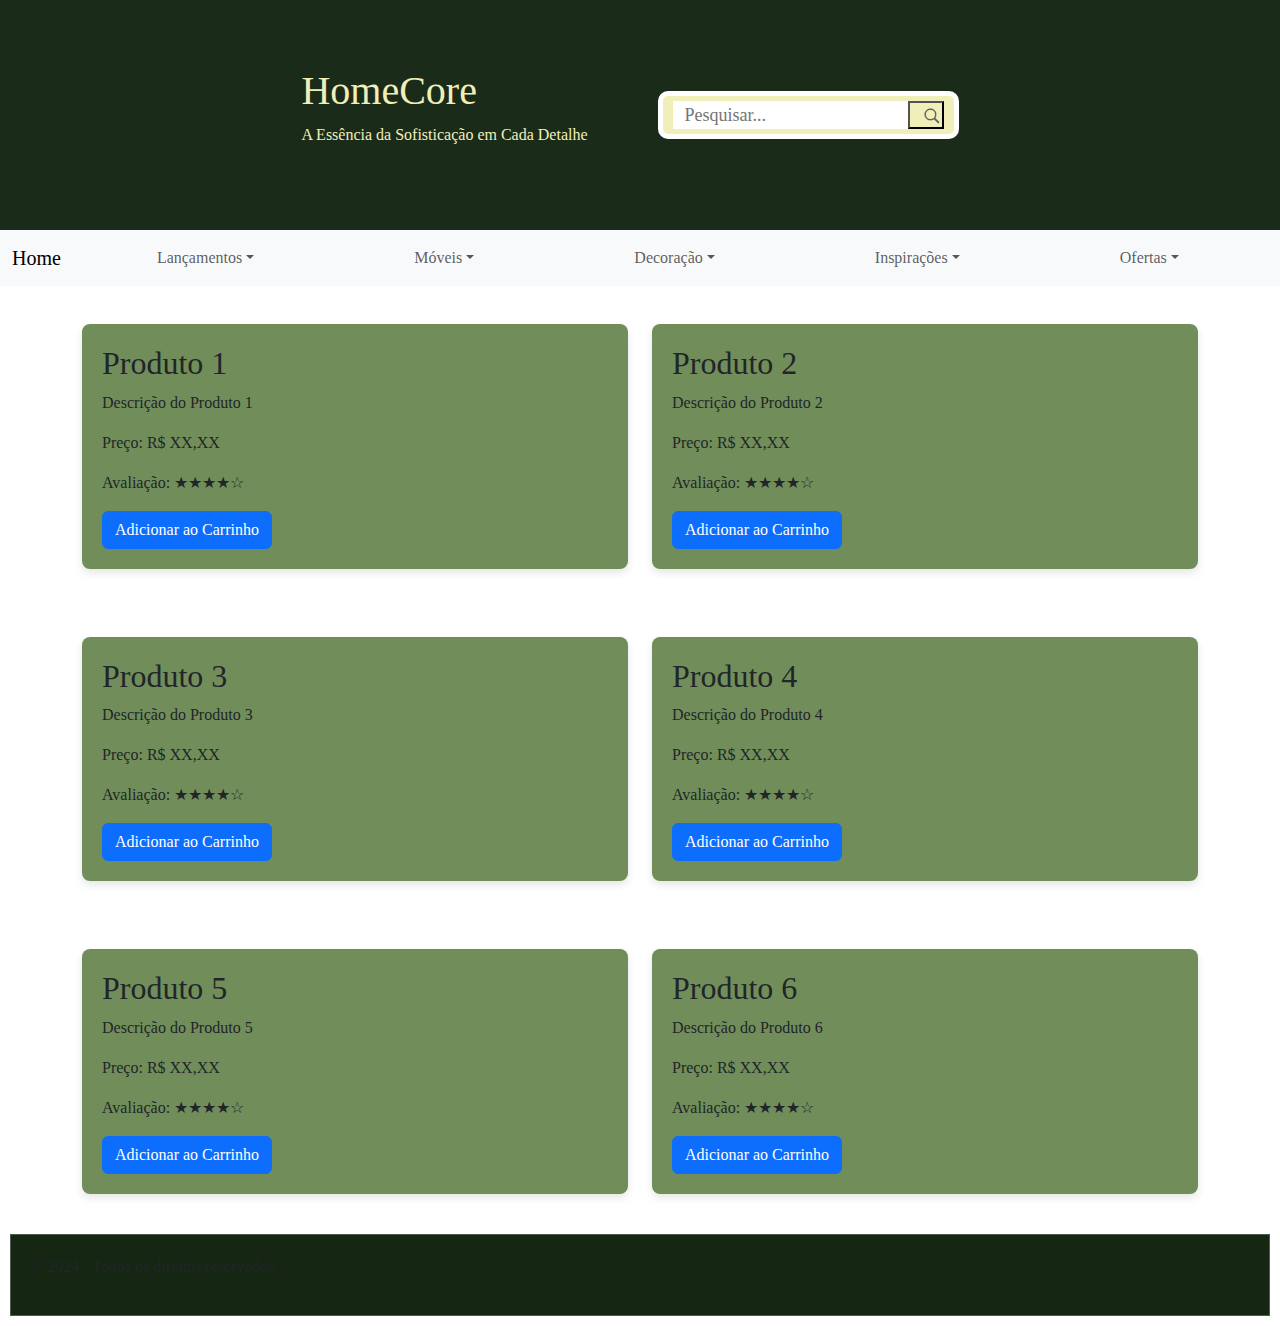
<file: pagprod.html>
<!DOCTYPE html>
<html lang="en">
<head>
    <meta charset="UTF-8">
    <meta name="viewport" content="width=device-width, initial-scale=1.0">
    <link href="https://cdn.jsdelivr.net/npm/bootstrap@5.3.3/dist/css/bootstrap.min.css" rel="stylesheet" integrity="sha384-QWTKZyjpPEjISv5WaRU9OFeRpok6YctnYmDr5pNlyT2bRjXh0JMhjY6hW+ALEwIH" crossorigin="anonymous">
    <script src="https://cdn.jsdelivr.net/npm/bootstrap@5.3.3/dist/js/bootstrap.bundle.min.js" integrity="sha384-YvpcrYf0tY3lHB60NNkmXc5s9fDVZLESaAA55NDzOxhy9GkcIdslK1eN7N6jIeHz" crossorigin="anonymous"></script>
    <link rel="stylesheet" href="pagprod.css">
    <title>Document</title>
    <style>
        /* Adicionando estilo para as caixas de produtos */
        .produto {
            margin-bottom: 30px;
            padding: 20px;
            border-radius: 8px;
            box-shadow: 0 4px 8px rgba(0, 0, 0, 0.1);
        }
    </style>
</head>
<body>
<header>
    <div class="cabeçalho">
        <h1>HomeCore</h1>
        <p>A Essência da Sofisticação em Cada Detalhe</p>
    </div>

    <div class="formulario">
        <form action="">
            <input type="text" id="fnome" name="fname" placeholder="Pesquisar..." />
            <button type="submit">
                <img src="/lupa.png" alt="lupa">
            </button>
        </form>
    </div>
</header>


    <div class="barraMenu">
        <nav class="navbar navbar-expand-lg bg-body-tertiary justify-content-center">
            <div class="container-fluid">
                <a class="navbar-brand" href="/produto.html">Home</a>
                <button class="navbar-toggler" type="button" data-bs-toggle="collapse" data-bs-target="#navbarNavAltMarkup" aria-controls="navbarNavAltMarkup" aria-expanded="false" aria-label="Toggle navigation">
                    <span class="navbar-toggler-icon"></span>
                </button>
                <div class="collapse navbar-collapse justify-content-center" id="navbarNavAltMarkup">
                    <div class="navbar-nav">
                        <div class="nav-item dropdown">
                            <a class="nav-link dropdown-toggle" href="#" id="movDropdown" role="button" data-bs-toggle="dropdown" aria-expanded="false">Lançamentos</a>
                            <ul class="dropdown-menu" aria-labelledby="movDropdown">
                                <li><a class="dropdown-item" href="#">Sofás</a></li>
                                <li><a class="dropdown-item" href="#">Mesas</a></li>
                                <li><a class="dropdown-item" href="#">Cadeiras</a></li>
                            </ul>
                        </div>
                        <!-- Adicionando classe dropdown-toggle -->
                        <div class="nav-item dropdown">
                            <a class="nav-link dropdown-toggle" href="#" id="movDropdown" role="button" data-bs-toggle="dropdown" aria-expanded="false">Móveis</a>
                            <ul class="dropdown-menu" aria-labelledby="movDropdown">
                                <li><a class="dropdown-item" href="#">Sofás</a></li>
                                <li><a class="dropdown-item" href="#">Mesas</a></li>
                                <li><a class="dropdown-item" href="#">Cadeiras</a></li>
                            </ul>
                        </div>
                        <!-- Adicionando classe dropdown-toggle -->
                        <div class="nav-item dropdown">
                            <a class="nav-link dropdown-toggle" href="#" id="movDropdown" role="button" data-bs-toggle="dropdown" aria-expanded="false">Decoração</a>
                            <ul class="dropdown-menu" aria-labelledby="movDropdown">
                                <li><a class="dropdown-item" href="#">Sofás</a></li>
                                <li><a class="dropdown-item" href="#">Mesas</a></li>
                                <li><a class="dropdown-item" href="#">Cadeiras</a></li>
                            </ul>
                        </div>
                        <!-- Adicionando classe dropdown-toggle -->
                        <div class="nav-item dropdown">
                            <a class="nav-link dropdown-toggle" href="#" id="movDropdown" role="button" data-bs-toggle="dropdown" aria-expanded="false">Inspirações</a>
                            <ul class="dropdown-menu" aria-labelledby="movDropdown">
                                <li><a class="dropdown-item" href="#">Sofás</a></li>
                                <li><a class="dropdown-item" href="#">Mesas</a></li>
                                <li><a class="dropdown-item" href="#">Cadeiras</a></li>
                            </ul>
                        </div>
                        <!-- Adicionando classe dropdown-toggle -->
                        <div class="nav-item dropdown">
                            <a class="nav-link dropdown-toggle" href="#" id="movDropdown" role="button" data-bs-toggle="dropdown" aria-expanded="false">Ofertas</a>
                            <ul class="dropdown-menu" aria-labelledby="movDropdown">
                                <li><a class="dropdown-item" href="#">Sofás</a></li>
                                <li><a class="dropdown-item" href="#">Mesas</a></li>
                                <li><a class="dropdown-item" href="#">Cadeiras</a></li>
                            </ul>
                        </div>
                        <a class="nav-link" href="#">Contato</a>
                    </div>
                </div>
            </div>
        </nav>
    </div>

    <div>
        <main>
            <!-- Adicionando seção de produtos -->
            <div class="container">
                <div class="row">
                    <!-- Produto 1 -->
                    <div class="col-md-6">
                        <div class="produto">
                            <h2>Produto 1</h2>
                            <p>Descrição do Produto 1</p>
                            <p>Preço: R$ XX,XX</p>
                            <p>Avaliação: &#9733;&#9733;&#9733;&#9733;&#9734;</p>
                            <button class="btn btn-primary">Adicionar ao Carrinho</button>
                        </div>
                    </div>
                    <!-- Produto 2 -->
                    <div class="col-md-6">
                        <div class="produto">
                            <h2>Produto 2</h2>
                            <p>Descrição do Produto 2</p>
                            <p>Preço: R$ XX,XX</p>
                            <p>Avaliação: &#9733;&#9733;&#9733;&#9733;&#9734;</p>
                            <button class="btn btn-primary">Adicionar ao Carrinho</button>
                        </div>
                    </div>
                    <!-- Produto 3 -->
                    <div class="col-md-6">
                        <div class="produto">
                            <h2>Produto 3</h2>
                            <p>Descrição do Produto 3</p>
                            <p>Preço: R$ XX,XX</p>
                            <p>Avaliação: &#9733;&#9733;&#9733;&#9733;&#9734;</p>
                            <button class="btn btn-primary">Adicionar ao Carrinho</button>
                        </div>
                    </div>
                    <!-- Produto 4 -->
                    <div class="col-md-6">
                        <div class="produto">
                            <h2>Produto 4</h2>
                            <p>Descrição do Produto 4</p>
                            <p>Preço: R$ XX,XX</p>
                            <p>Avaliação: &#9733;&#9733;&#9733;&#9733;&#9734;</p>
                            <button class="btn btn-primary">Adicionar ao Carrinho</button>
                        </div>
                    </div>
                    <!-- Produto 5 -->
                    <div class="col-md-6">
                        <div class="produto">
                            <h2>Produto 5</h2>
                            <p>Descrição do Produto 5</p>
                            <p>Preço: R$ XX,XX</p>
                            <p>Avaliação: &#9733;&#9733;&#9733;&#9733;&#9734;</p>
                            <button class="btn btn-primary">Adicionar ao Carrinho</button>
                        </div>
                    </div>
                    <!-- Produto 6 -->
                    <div class="col-md-6">
                        <div class="produto">
                            <h2>Produto 6</h2>
                            <p>Descrição do Produto 6</p>
                            <p>Preço: R$ XX,XX</p>
                            <p>Avaliação: &#9733;&#9733;&#9733;&#9733;&#9734;</p>
                            <button class="btn btn-primary">Adicionar ao Carrinho</button>
                        </div>
                    </div>
                </div>
            </div>
        </main>
    </div>


<footer>
    <p>&copy; 2024 - Todos os direitos reservados.</p>
</footer>
</body>
</html>
</file>
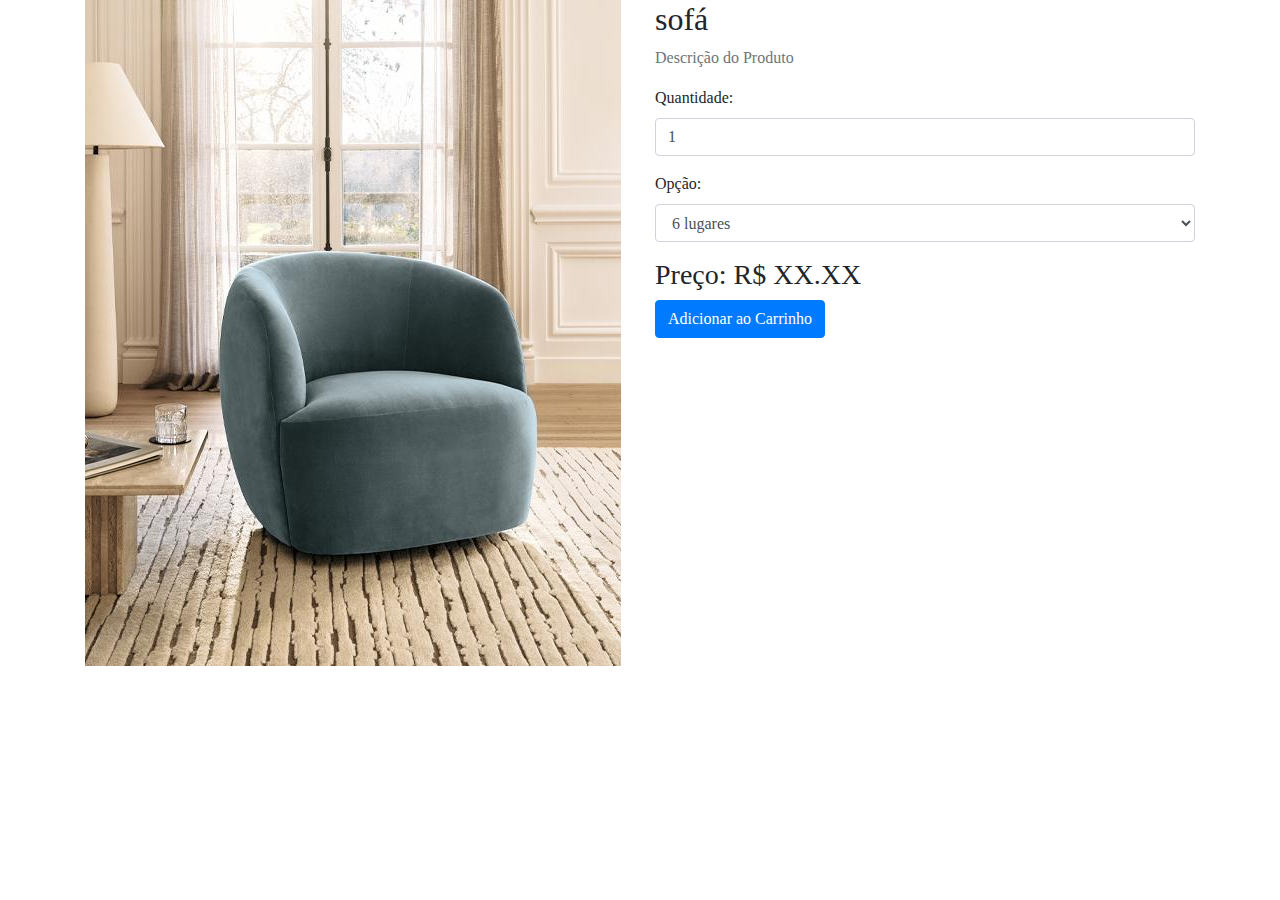
<file: produto.html>
<!DOCTYPE html>
<html lang="en">
<head>
    <meta charset="UTF-8">
    <meta name="viewport" content="width=device-width, initial-scale=1.0">
    <title>Detalhes do Produto</title>
    <link rel="stylesheet" href="https://maxcdn.bootstrapcdn.com/bootstrap/4.5.2/css/bootstrap.min.css">
    <link rel="stylesheet" href="index.css"> <!-- Arquivo CSS personalizado -->

</head>
<body>

<div class="container">
    <div class="row">
        <!-- Coluna para a foto do produto -->
        <div class="col-md-6">
            <img src="/sofá.jpg" class="img-fluid" alt="Foto do Produto">
            <!-- Adicione um carrossel aqui, se necessário -->
        </div>
        <!-- Coluna para as informações do produto -->
        <div class="col-md-6">
            <h2>sofá</h2>
            <p class="text-muted">Descrição do Produto</p>
            <div class="mb-3">
                <label for="quantidade">Quantidade:</label>
                <input type="number" id="quantidade" class="form-control" value="1">
            </div>
            <div class="mb-3">
                <label for="opcao">Opção:</label>
                <select id="opcao" class="form-control">
                    <option value="opcao1">6 lugares</option>
                    <option value="opcao2">4 lugares</option>
                    <!-- Adicione mais opções aqui, se necessário -->
                </select>
            </div>
            <h3>Preço: R$ <span id="preco">XX.XX</span></h3>
            <button class="btn btn-primary" onclick="adicionarAoCarrinho()">Adicionar ao Carrinho</button>
        </div>
    </div>
</div>

<!-- JavaScript no final do corpo para garantir que o DOM esteja carregado -->
<script src="produto.js"></script> <!-- Arquivo JavaScript personalizado -->
</body>
</html>
</file>
<file: pagprod.css>
* {
    margin: 0;
    padding: 0;
}

body {

    font-family: Georgia, 'Times New Roman', Times, serif;
    margin: 0;
    padding: 0;
}

header {
    padding: 50 px;
    background-color: #051703e9;
    color: #f0efba;
    display: flex;
    justify-content: center;
    align-items: center;
    width: 100%;
    gap: 50px;
    height: 230px;


}
.formulario form{
    display: flex;
    background-color: #f0efba;
    padding: 5px 10px;
    border-radius: 10px;
    margin: 20px;
    border: 5px solid rgb(255, 255, 255);

  }
  
  .formulario input{
    border: none;
    outline: none;
    font-size: 18px;
    padding-left: 12px;



  }
  
  .formulario img{
  
    border: none;
    width: 20px;
    height: 20px;
    margin-left: 12px;
  }

.formulario button{
color: transparent;
color-scheme: black;
background-color: transparent;

}


footer,
aside {
    padding: 20px;
    margin: 10px;
    border: 1px solid #4f5a50;
    background-color:#091b07f3;
}
section {
    display: flex;
    height: 100vh;
    position: relative;
}

nav.menu {
    position: absolute;
    color: rgb(255, 255, 255);
    font-size: 15px;
    z-index: 3;
    justify-content: center;
}
.navbar {
    display: flex;
    justify-content: center;
    position: center; 
    z-index: 999; 
}

.container-fluid {
    display: flex;
    justify-content: center; 
    align-items: center; 
}

.navbar-nav {
    display: flex;
    flex-direction: row; 
}

.navbar-nav .nav-link {
    margin: 0 72px; 

}

.produto {
    margin-top: 7%;
    background-color:  #718e5a;
    padding: 20px;
    border-radius: 8%;
    box-shadow: rgba(255, 255, 255, 0.1) 0px 1px 1px 0px inset, rgba(50, 50, 93, 0.25) 0px 50px 100px -20px, rgba(0, 0, 0, 0.3) 0px 30px 60px -30px;

}

.produto h2 {
    margin-top: 0;
}
</file>
<file: index.css>
@media screen and (min-width: 1200px) 
 {
    
}

* {
    margin: 0;
    padding: 0;
}

body {

    font-family: Georgia, 'Times New Roman', Times, serif;
    margin: 0;
    padding: 0;
}

header {
    padding: 50 px;
    background-color: #051703e9;
    color: #f0efba;
    display: flex;
    justify-content: center;
    align-items: center;
    width: 100%;
    gap: 50px;
    height: 230px;


}

button {
    padding: 10px 20px;
    background-color: #007bff;
    color: #fff;
    border: none;
    border-radius: 5px;
    cursor: pointer;
  }
  
  button:hover {
    background-color: #0056b3;
  }
.cabeçalho {

    display: flex;
    align-items: center;
    justify-content: center;
    gap: 1px;
    flex-direction: column;
}

.cabeçalho h1 {
    font-size: 70px;
    

}


.cabeçalho p {
    font-size: 18px;

}

.formulario form{
    display: flex;
    background-color: #f0efba;
    padding: 5px 10px;
    border-radius: 10px;
    margin: 20px;
    border: 5px solid rgb(255, 255, 255);

  }
  
  .formulario input{
    border: none;
    outline: none;
    font-size: 18px;
    padding-left: 12px;



  }
  
  .formulario img{
  
    border: none;
    width: 20px;
    height: 20px;
    margin-left: 12px;
  }

.formulario button{
color: transparent;
color-scheme: black;
background-color: transparent;






}

section {
    display: flex;
    height: 100vh;
    position: relative;
}

nav.menu {
    position: absolute;
    color: rgb(255, 255, 255);
    font-size: 15px;
    z-index: 3;
    justify-content: center;
}
.navbar {
    display: flex;
    justify-content: center;
    position: center; 
    z-index: 999; 
}

.container-fluid {
    display: flex;
    justify-content: center; 
    align-items: center; 
}

.navbar-nav {
    display: flex;
    flex-direction: row; 
}

.navbar-nav .nav-link {
    margin: 0 72px; 

}
.dropdown-menu {
    background-color: #000000; 
    border: 1px solid #000000; 
    border-radius: 5px; 
    padding: 20px;
  }
  
  .dropdown-menu li {
    list-style: none; 
  }
  
  .dropdown-menu li a {
    text-decoration: none; 
    color: #333; 
  }
  
  .dropdown-menu li a:hover {
    background-color: #f0f0f0; 
  }


.menu li {
   
    display: inline;
    font-size: 20px;
    padding: 45px;
   margin-left: 5px;
   margin-right: 5px;
  
    
}

.menu ul li a {
    font-family: 'Gill Sans', 'Gill Sans MT', Calibri, 'Trebuchet MS', sans-serif;
    text-decoration: none;
    color:#426f1f;
}

.BarraTransp {
    position: absolute;
    width: 100%;
    height: 0;
    background-color: #f0efba;
    color: #000000;
    font-size: 1px;
    z-index: 2;
    transition: height 0.6s ease, color 0.1s ease;
}

.barraMenu:hover .BarraTransp {
    height: 60px;
    color: white;
}

.degrade {
    position: absolute;
    width: 100%;
    height: 200px;
    background: linear-gradient(to bottom, #f7f7f7c8, #ffffff13);
    z-index: 1;
}

div.barraSuperior {

    padding: 20px;
    margin: 10px;
    height: 100px;
    width: 100%;
    background-color: #1fdee1;
    color: rgb(174, 255, 0);

}


.textoSection {
    font-family: 'Gill Sans', 'Gill Sans MT', Calibri, 'Trebuchet MS', sans-serif;
    position: absolute;
    top: 50%;
    left: 50%;
    transform: translate(-50%, -50%);
    color: #0e1706;
    font-size: 51px;
    text-align: center;
    z-index: 1;
    padding: 20px;
   
}

.botao{ 
    position: absolute;
    margin-top: 70px;
    transform: translate(-50%, -50%);
    text-decoration: none;
    padding: 15px;
    color:#f0efba;
    border: 3px solid #f0efba;
    text-transform: uppercase;
    border: 3px solid #f0efba;
    background-image: none;
   
   
    
}

.botaonovacole:hover .botao {
    font-family: 'Gill Sans', 'Gill Sans MT', Calibri, 'Trebuchet MS', sans-serif;
    text-decoration: none;
    color: #786625; 
    position: absolute;
    
    
}

.botao::before {
    content: ''; 
    position: absolute;
    top: 0;
    left: 0;
    width: 100%;
    height: 100%;
    background-color: #051703e9;
    filter: blur(20px); 
    z-index: -1; 
}

.imagembackground {
    position: absolute;
    width: 100%;
    margin: 0%;
    height: 100vh;
    background-image: url('https://cb2.scene7.com/is/image/CB2/030624_Spring_HP_D?wid=1920&qlt=85');
    background-size: cover;
    background-position: center top;
}

.imagembackgroundsofa {
    max-width: 100%;
    height: auto;
}



section2 {
    display: flex;
    height:100h;
    position: relative;
}

.Barra2
{  
    position: absolute;
    height: 120px;
    width: 100%;
    background-color: #051703e9;
    color: #051703e9;


 }

.mostruario{ 
    
    font-family: 'Gill Sans', 'Gill Sans MT', Calibri, 'Trebuchet MS', sans-serif;
    position: absolute;
    top: 12%;
    left: 50%;
    transform: translate(-50%, -50%);
    color: #f0efba;
    font-size: 45px;
    text-align: center;
    z-index: 1;
    padding: 20px;
    
   

 }

 .Produtos {
   
    width: 100%;
    overflow-x:scroll;
    white-space: nowrap;
    -webkit-overflow-scrolling:touch;
    margin-top: 15px;
    background-color: #051703e9;
    margin-bottom: 15px;
    color: #f0efba;  

}

.Produtos::-webkit-scrollbar {
    padding: 100px;
    height: 20px; 
    background-color: #070b07e9; 
}

.Produtos::-webkit-scrollbar-thumb {
    background-color: #c4c993; 
    border-radius: 4px; 
}

.Produtos::-webkit-scrollbar-thumb:hover {
    background-color: #ebe36e;
}

.ProdutosCarro img {
    position: relative;
    display: inline-block;
    width: 250px; 
    height: 310px;
    margin-right: 10px;
    margin-top: 100px; 
    color: #f0efba;
    
}
.ProdutosCarro .item {
    
    display: inline-block;
    vertical-align: top; 
    margin-right: 10px;
    color: #f0efba;
    text-align: center; 
}
  
  .ProdutosCarro .item img {
    width: 250px; 
    height: 310px; 
  }
  
  .ProdutosCarro p {
    font-family: 'Gill Sans', 'Gill Sans MT', Calibri, 'Trebuchet MS', sans-serif;;
    margin-top: 20px;
    margin-bottom: 20px;
    font-size: 20px;
  }
  

  .Barra3
{  
    position: absolute;
    height: 120px;
    width: 100%;
    background-color: #051703e9;
    color: #051703e9;
}
  
main

{
    color:#f0efba;
    margin-top: -15PX;
    padding: 30px;
    padding-right: 25px;
    background-color: #718e5a;
    font-size: 20px;
    font-family: 'Gill Sans', 'Gill Sans MT', Calibri, 'Trebuchet MS', sans-serif;;
}

.inscrição{
    display: flex;
    background-color:#9fa564;
    padding: 5px 10px;
    border-radius: 10px;
    margin: 20px;
    border: 5px solid#f0efba;
    width: 320px;
}

.inscrição input{
    border: none;
    outline: none;
    font-size: 18px;
    padding: 8px;
    gap: 12%;
}



.inscrição button{
    background-color: transparent;
    border: none;
    border-bottom: #f0efba;
    padding: 16px;
   

    

}

footer,
aside {
    padding: 20px;
    margin: 10px;
    border: 1px solid #4f5a50;
    background-color:#091b07f3;
}
</file>
